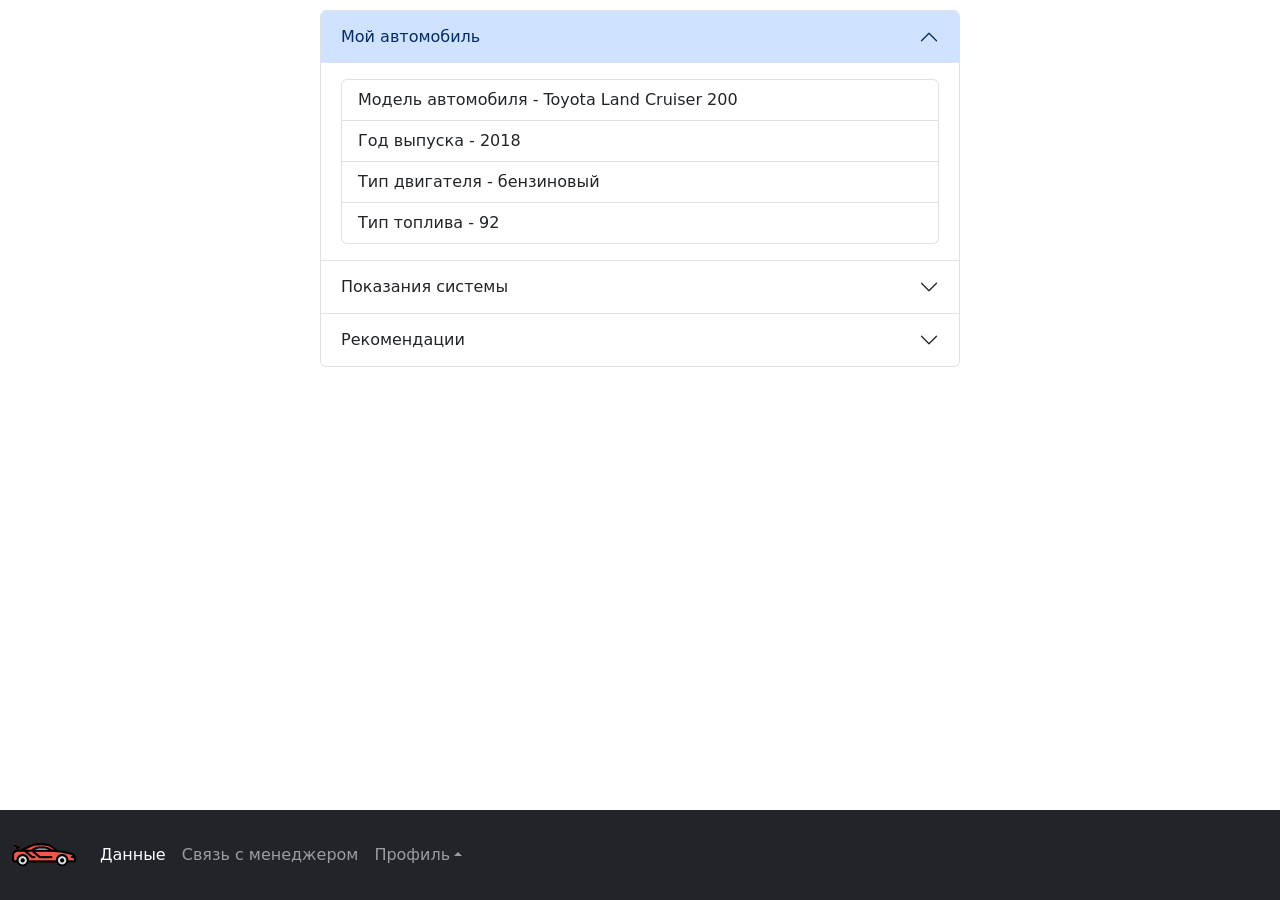
<file: main.html>
<!doctype html>
<html lang="en" data-bs-theme="auto">
<head>
    <meta charset="utf-8">
    <meta name="viewport" content="width=device-width, initial-scale=1">
    <title>Система CarScanner</title>

    <link rel="canonical" href="https://getbootstrap.com/docs/5.3/examples/navbar-bottom/">

    <link href="https://cdn.jsdelivr.net/npm/bootstrap@5.3.0-alpha3/dist/css/bootstrap.min.css" rel="stylesheet" integrity="sha384-KK94CHFLLe+nY2dmCWGMq91rCGa5gtU4mk92HdvYe+M/SXH301p5ILy+dN9+nJOZ" crossorigin="anonymous">

    <link href="styles/main.css" rel="stylesheet">

    <link rel="icon" href="assets/favicon.png" type="image/x-icon">

</head>
<body>
<div class="container-fluid d-flex h-100 justify-content-center align-items-center p-0">
    <div class="col-sm-12 col-md-8 col-md-offset-2 col-lg-6">
        <div class="accordion" id="accordionExample">
            <div class="accordion-item">
                <h2 class="accordion-header">
                    <button class="accordion-button" type="button" data-bs-toggle="collapse" data-bs-target="#collapseOne" aria-expanded="true" aria-controls="collapseOne">
                        Мой автомобиль
                    </button>
                </h2>
                <div id="collapseOne" class="accordion-collapse collapse show" data-bs-parent="#accordionExample">
                    <div class="accordion-body">
                        <ul class="list-group">
                            <li class="list-group-item">Модель автомобиля - Toyota Land Cruiser 200</li>
                            <li class="list-group-item">Год выпуска - 2018</li>
                            <li class="list-group-item">Тип двигателя - бензиновый</li>
                            <li class="list-group-item">Тип топлива - 92</li>
                        </ul>
                    </div>
                </div>
            </div>
            <div class="accordion-item">
                <h2 class="accordion-header">
                    <button class="accordion-button collapsed" type="button" data-bs-toggle="collapse" data-bs-target="#collapseTwo" aria-expanded="false" aria-controls="collapseTwo">
                        Показания системы
                    </button>
                </h2>
                <div id="collapseTwo" class="accordion-collapse collapse" data-bs-parent="#accordionExample">
                    <div class="accordion-body">
                        <table class="table table-hover">
                            <thead>
                            <tr>
                                <th scope="col">Критерии оценки</th>
                                <th scope="col">Показатель</th>
                                <th scope="col">Результат</th>
                            </tr>
                            </thead>
                            <tbody>
                            <tr>
                                <th scope="row">Расход топлива</th>
                                <td>В среднем - 6.5 л/100км.</td>
                                <td>В норме</td>
                            </tr>
                            <tr>
                                <th scope="row">Расход масла</th>
                                <td>166мл/1000км.</td>
                                <td>В норме</td>
                            </tr>
                            <tr class="table-danger">
                                <th scope="row">Отклик двигателя на нажатие педали газа</th>
                                <td>9.4 сек.</td>
                                <td>Выше нормы</td>
                            </tr>
                            <tr>
                                <th scope="row">Оценка качества топлива в баке</th>
                                <td>98</td>
                                <td>В норме</td>
                            </tr>
                            <tr class="table-danger">
                                <th scope="row">Выброс CO2 в окр. среду</th>
                                <td>140гр/км</td>
                                <td>Выше нормы</td>
                            </tr>
                            </tbody>
                        </table>
                    </div>
                </div>
            </div>
            <div class="accordion-item">
                <h2 class="accordion-header">
                    <button class="accordion-button collapsed" type="button" data-bs-toggle="collapse" data-bs-target="#collapseThree" aria-expanded="false" aria-controls="collapseThree">
                        Рекомендации
                    </button>
                </h2>
                <div id="collapseThree" class="accordion-collapse collapse" data-bs-parent="#accordionExample">
                    <div class="accordion-body">
                        <h5>
                            Расход топлива
                        </h5>
                        <p>
                            Запишитесь на диагностику Вашего автомобиля в ближайший дилерский центр.
                            Средний расход топлива Вашего автомобиля должен находиться в пределах 6-8 литров на трассе, в городе 13-15 литров.
                        </p>
                    </div>
                </div>
            </div>
        </div>
    </div>
</div>
<nav class="navbar fixed-bottom navbar-expand-sm navbar-dark bg-dark">
    <div class="container-fluid">
        <a class="navbar-brand" href="index.html"><img src="assets/logo-navbar.png" alt=""/></a>
        <button class="navbar-toggler" type="button" data-bs-toggle="collapse" data-bs-target="#navbarCollapse" aria-controls="navbarCollapse" aria-expanded="false" aria-label="Toggle navigation">
            <span class="navbar-toggler-icon"></span>
        </button>
        <div class="collapse navbar-collapse" id="navbarCollapse">
            <ul class="navbar-nav">
                <li class="nav-item">
                    <a class="nav-link active" aria-current="page" href="main.html">Данные</a>
                </li>
                <li class="nav-item">
                    <a class="nav-link" href="#">Связь с менеджером</a>
                </li>
                <li class="nav-item dropup">
                    <a class="nav-link dropdown-toggle" href="#" data-bs-toggle="dropdown" aria-expanded="false">Профиль</a>
                    <ul class="dropdown-menu">
                        <li><a class="dropdown-item" href="#">Личный кабинет</a></li>
                        <li><a class="dropdown-item" href="#">Ввести показания врчуную</a></li>
                        <li><a class="dropdown-item text-danger" href="#">Выйти</a></li>
                    </ul>
                </li>
            </ul>
        </div>
    </div>
</nav>
<script src="https://cdn.jsdelivr.net/npm/bootstrap@5.3.0-alpha3/dist/js/bootstrap.bundle.min.js" integrity="sha384-ENjdO4Dr2bkBIFxQpeoTz1HIcje39Wm4jDKdf19U8gI4ddQ3GYNS7NTKfAdVQSZe" crossorigin="anonymous"></script>
</body>
</html>
</file>
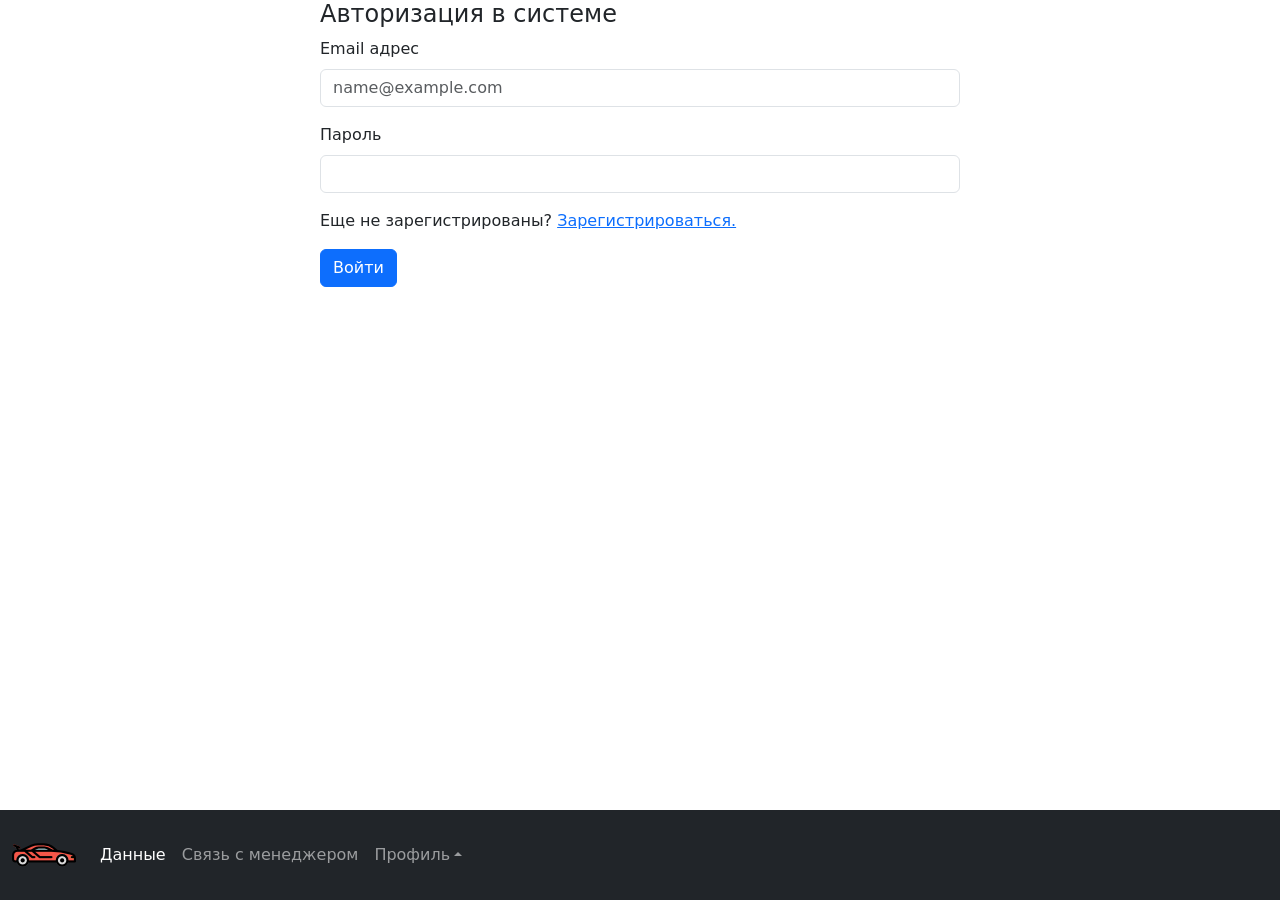
<file: signin.html>
<!doctype html>
<html lang="en" data-bs-theme="auto">
<head>
  <meta charset="utf-8">
  <meta name="viewport" content="width=device-width, initial-scale=1">
  <title>Авторизация в системе</title>

  <link rel="canonical" href="https://getbootstrap.com/docs/5.3/examples/navbar-bottom/">

  <link href="https://cdn.jsdelivr.net/npm/bootstrap@5.3.0-alpha3/dist/css/bootstrap.min.css" rel="stylesheet" integrity="sha384-KK94CHFLLe+nY2dmCWGMq91rCGa5gtU4mk92HdvYe+M/SXH301p5ILy+dN9+nJOZ" crossorigin="anonymous">

  <link href="styles/signin.css" rel="stylesheet">

  <link rel="icon" href="assets/favicon.png" type="image/x-icon">

</head>
<body>
<div class="container-fluid d-flex h-100 justify-content-center align-items-center p-0">
  <div class="col-sm-12 col-md-8 col-md-offset-2 col-lg-6">
    <form>
      <div class="form-header">
        <h4>Авторизация в системе</h4>
      </div>
      <div class="mb-3">
        <label for="email" class="form-label">Email адрес</label>
        <input type="email" class="form-control" id="email" placeholder="name@example.com">
      </div>
      <div class="mb-3">
        <label for="password" class="form-label">Пароль</label>
        <input type="password" class="form-control" id="password">
      </div>
      <div class="form-footer">
        <p>Еще не зарегистрированы? <a href="signup.html">Зарегистрироваться.</a> </p>
        <div class="form-buttons">
          <button type="button" class="btn btn-primary">Войти</button>
        </div>
      </div>
    </form>
  </div>
</div>
<nav class="navbar fixed-bottom navbar-expand-sm navbar-dark bg-dark">
  <div class="container-fluid">
    <a class="navbar-brand" href="index.html"><img src="assets/logo-navbar.png" alt=""/></a>
    <div class="collapse navbar-collapse" id="navbarCollapse">
      <ul class="navbar-nav">
        <li class="nav-item">
          <a class="nav-link active" aria-current="page" href="main.html">Данные</a>
        </li>
        <li class="nav-item">
          <a class="nav-link" href="#">Связь с менеджером</a>
        </li>
        <li class="nav-item dropup">
          <a class="nav-link dropdown-toggle" href="#" data-bs-toggle="dropdown" aria-expanded="false">Профиль</a>
          <ul class="dropdown-menu">
            <li><a class="dropdown-item" href="#">Личный кабинет</a></li>
            <li><a class="dropdown-item" href="#">Ввести показания врчуную</a></li>
            <li><a class="dropdown-item text-danger" href="#">Выйти</a></li>
          </ul>
        </li>
      </ul>
    </div>
  </div>
</nav>
<script src="https://cdn.jsdelivr.net/npm/bootstrap@5.3.0-alpha3/dist/js/bootstrap.bundle.min.js" integrity="sha384-ENjdO4Dr2bkBIFxQpeoTz1HIcje39Wm4jDKdf19U8gI4ddQ3GYNS7NTKfAdVQSZe" crossorigin="anonymous"></script>
</body>
</html>
</file>
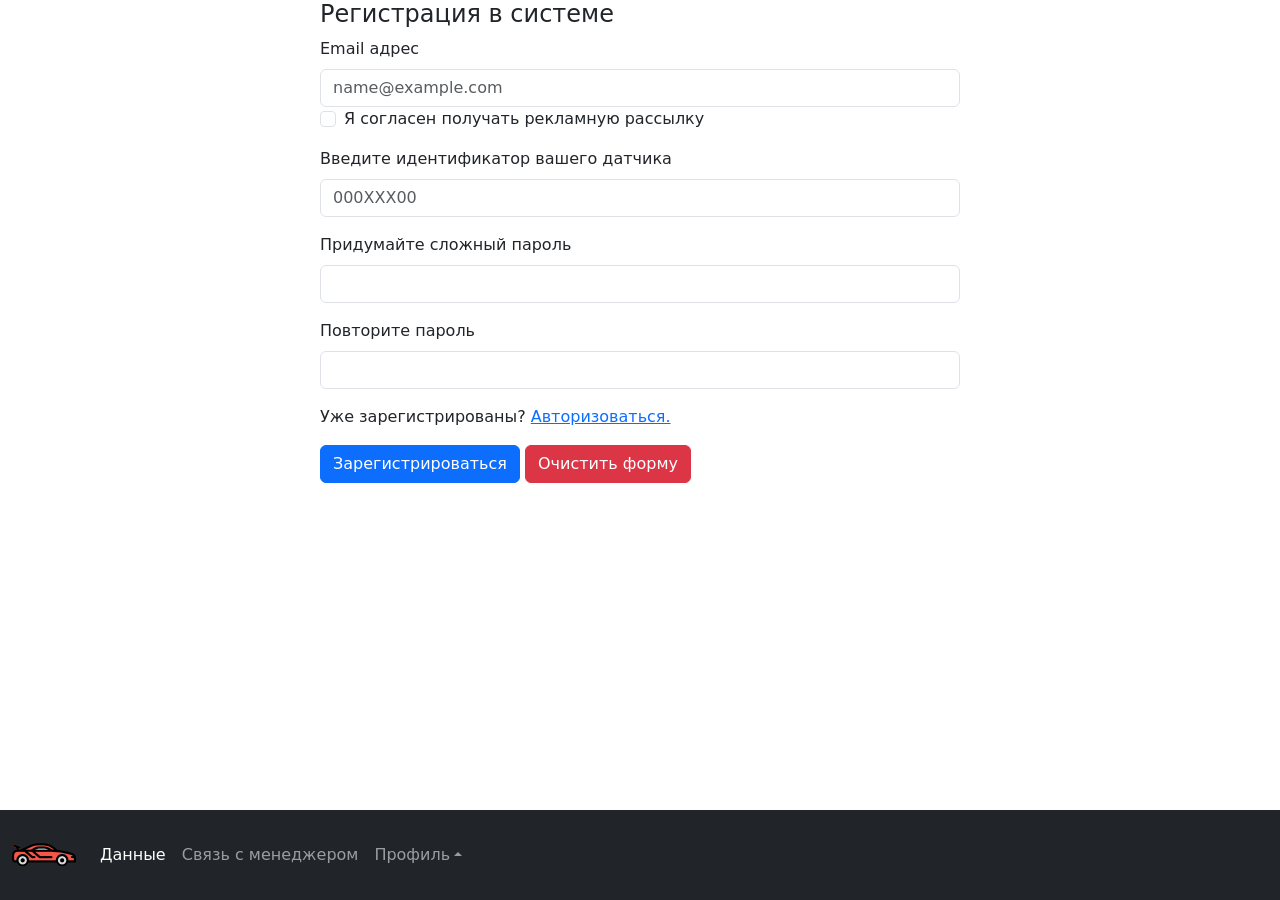
<file: signup.html>
<!doctype html>
<html lang="en" data-bs-theme="auto">
<head>
  <meta charset="utf-8">
  <meta name="viewport" content="width=device-width, initial-scale=1">
  <title>Регистрация в системе</title>

  <link rel="canonical" href="https://getbootstrap.com/docs/5.3/examples/navbar-bottom/">

  <link href="https://cdn.jsdelivr.net/npm/bootstrap@5.3.0-alpha3/dist/css/bootstrap.min.css" rel="stylesheet" integrity="sha384-KK94CHFLLe+nY2dmCWGMq91rCGa5gtU4mk92HdvYe+M/SXH301p5ILy+dN9+nJOZ" crossorigin="anonymous">

  <link href="styles/signup.css" rel="stylesheet">

  <link rel="icon" href="assets/favicon.png" type="image/x-icon">

</head>
<body>
<div class="container-fluid d-flex h-100 justify-content-center align-items-center p-0">
  <div class="col-sm-12 col-md-8 col-md-offset-2 col-lg-6">
    <form>
      <div class="form-header">
        <h4>Регистрация в системе</h4>
      </div>
      <div class="mb-3">
        <label for="email" class="form-label">Email адрес</label>
        <input type="email" class="form-control" id="email" placeholder="name@example.com">
        <div class="form-check">
          <input class="form-check-input" type="checkbox" value="" id="email-check-agreement">
          <label class="form-check-label" for="email-check-agreement">
            Я согласен получать рекламную рассылку
          </label>
        </div>
      </div>
      <div class="mb-3">
        <label for="sensorId" class="form-label">Введите идентификатор вашего датчика</label>
        <input type="text" class="form-control" id="sensorId" placeholder="000XXX00">
      </div>
      <div class="mb-3">
        <label for="password" class="form-label">Придумайте сложный пароль</label>
        <input type="password" class="form-control" id="password">
      </div>
      <div class="mb-3">
        <label for="passwordRepeat" class="form-label">Повторите пароль</label>
        <input type="password" class="form-control" id="passwordRepeat">
      </div>
      <div class="form-footer">
        <p>Уже зарегистрированы? <a href="signin.html">Авторизоваться.</a> </p>
        <div class="form-buttons">
          <button type="button" class="btn btn-primary">Зарегистрироваться</button>
          <button type="button" class="btn btn-danger">Очистить форму</button>
        </div>
      </div>
    </form>
  </div>
</div>
<nav class="navbar fixed-bottom navbar-expand-sm navbar-dark bg-dark">
  <div class="container-fluid">
    <a class="navbar-brand" href="index.html"><img src="assets/logo-navbar.png" alt=""/></a>
    <div class="collapse navbar-collapse" id="navbarCollapse">
      <ul class="navbar-nav">
        <li class="nav-item">
          <a class="nav-link active" aria-current="page" href="main.html">Данные</a>
        </li>
        <li class="nav-item">
          <a class="nav-link" href="#">Связь с менеджером</a>
        </li>
        <li class="nav-item dropup">
          <a class="nav-link dropdown-toggle" href="#" data-bs-toggle="dropdown" aria-expanded="false">Профиль</a>
          <ul class="dropdown-menu">
            <li><a class="dropdown-item" href="#">Личный кабинет</a></li>
            <li><a class="dropdown-item" href="#">Ввести показания врчуную</a></li>
            <li><a class="dropdown-item text-danger" href="#">Выйти</a></li>
          </ul>
        </li>
      </ul>
    </div>
  </div>
</nav>
<script src="https://cdn.jsdelivr.net/npm/bootstrap@5.3.0-alpha3/dist/js/bootstrap.bundle.min.js" integrity="sha384-ENjdO4Dr2bkBIFxQpeoTz1HIcje39Wm4jDKdf19U8gI4ddQ3GYNS7NTKfAdVQSZe" crossorigin="anonymous"></script>
</body>
</html>
</file>
<file: styles/main.css>
.accordion {
    margin-top: 10px;
    margin-bottom: 100px;
}
</file>
<file: styles/signin.css>
.form-control:focus {
    border-color: #eb4034;
    outline: 0;
    -webkit-box-shadow: inset 0 1px 1px rgba(0,0,0,.075),0 0 8px #eb4034;
    box-shadow: inset 0 1px 1px rgba(0,0,0,.075),0 0 8px #eb4034;
}
</file>
<file: styles/signup.css>
.form-control:focus {
    border-color: #eb4034;
    outline: 0;
    -webkit-box-shadow: inset 0 1px 1px rgba(0,0,0,.075),0 0 8px #eb4034;
    box-shadow: inset 0 1px 1px rgba(0,0,0,.075),0 0 8px #eb4034;
}

.main {
    margin-bottom: 100px;
}
</file>
